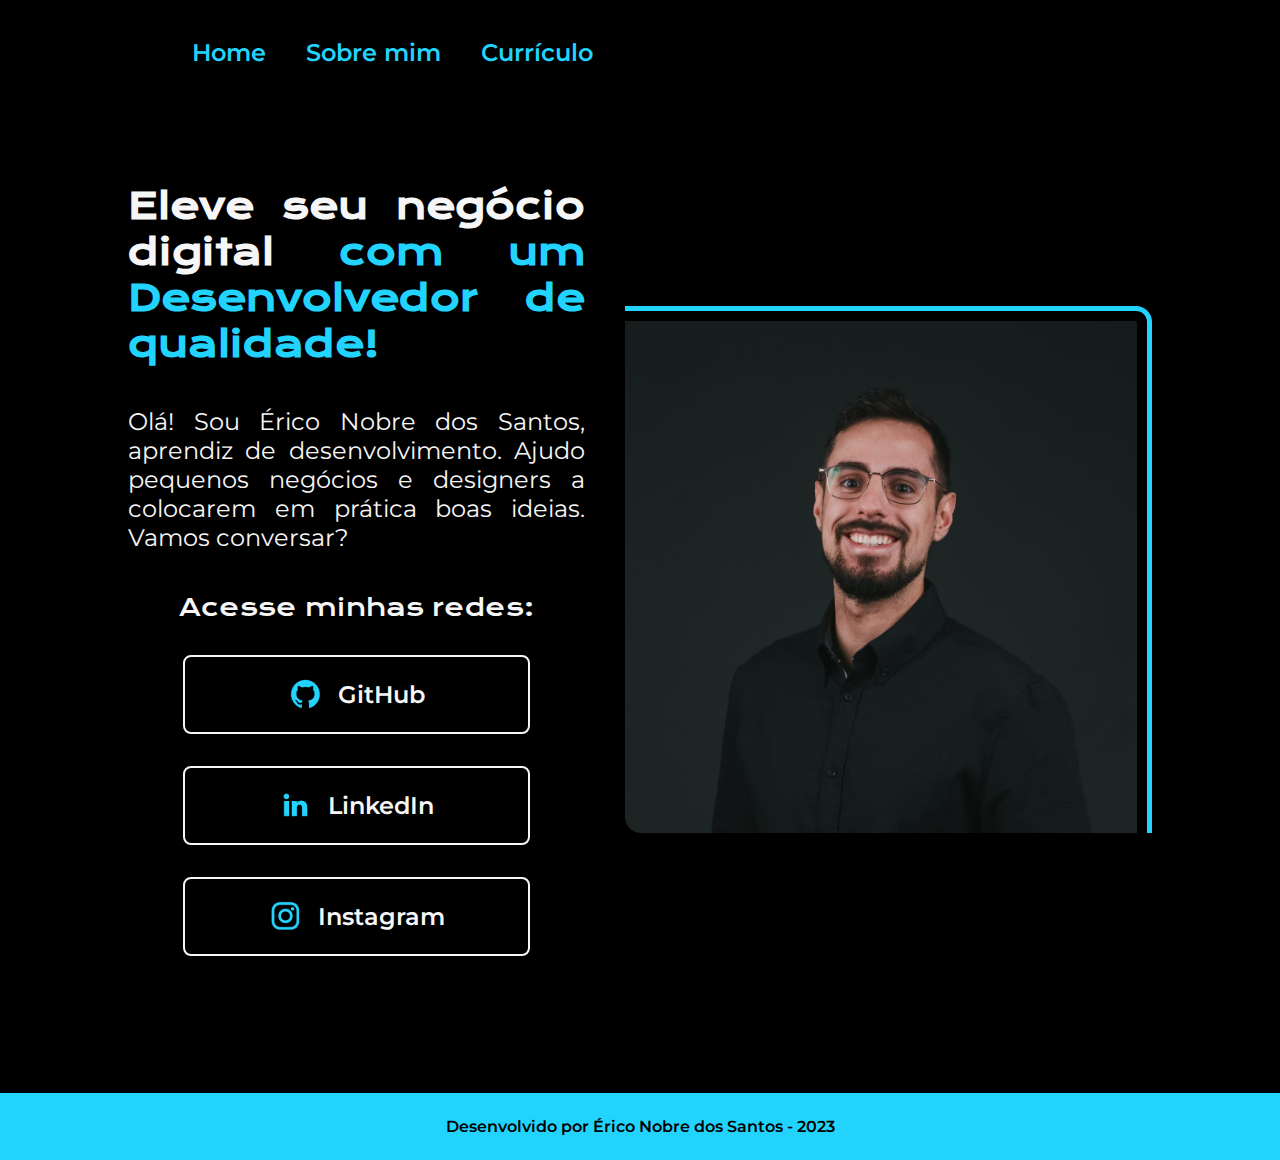
<file: index.html>
<!DOCTYPE html>
<html lang="pt-br">
<head>
    <meta charset="UTF-8">
    <meta http-equiv="X-UA-Compatible" content="IE=edge">
    <meta name="viewport" content="width=device-width, initial-scale=1.0">
    <title>Portifólio</title>
    <link rel="stylesheet" href="./styles/style.css">
</head>
<body>
    <div id="page-container">
        <div id="content-wrap">
            <header class="cabecalho">
                <nav class="cabecalho__menu">
                    <a class="cabecalho__menu__link" href="index.html">Home</a>
                    <a class="cabecalho__menu__link" href="about.html">Sobre mim</a>
                    <a class="cabecalho__menu__link" href="curriculum.html">Currículo</a>
                </nav>
            </header>
            <main class="apresentacao">
                <section class="apresentacao__conteudo">
                    <h1 class="apresentacao__conteudo__titulo">Eleve seu negócio digital <strong class="titulo-destaque">com um Desenvolvedor de qualidade!</strong></h1>
                    <p class="apresentacao__conteudo__texto">Olá! Sou <strong class="destaca-texto">Érico Nobre dos Santos</strong>, aprendiz de desenvolvimento. Ajudo pequenos negócios e designers a colocarem em prática boas ideias. Vamos conversar?</p>
                    <div class="apresentacao__links">
                        <h2 class="apresentacao__links__subtitulo">Acesse minhas redes:</h2>
                        <a class="apresentacao__links__navegacao" href="https://github.com/ericonobre">
                            <img src="./assets/github.png" alt="símbolo GitHub">
                            GitHub
                        </a>
                        <a class="apresentacao__links__navegacao" href="https://www.linkedin.com/in/ericons">
                            <img src="./assets/linkedin.png" alt="símbolo LinkedIn">
                            LinkedIn
                        </a>
                        <a class="apresentacao__links__navegacao" href="https://www.instagram.com/erico.ns/">
                            <img src="./assets/instagram.png" alt="símbolo Instagram">
                            Instagram
                        </a>
                    </div>
                </section>
                <img class="apresentacao__imagem" src="./assets/imagem-eu.jpg" alt="Foto do Érico de camisa preta sorrindo com um fundo preto">
            </main>
        </div>
        <footer class="rodape">
            <p>Desenvolvido por Érico Nobre dos Santos - 2023</p>
        </footer>
    </div>
</body>
</html>
</file>
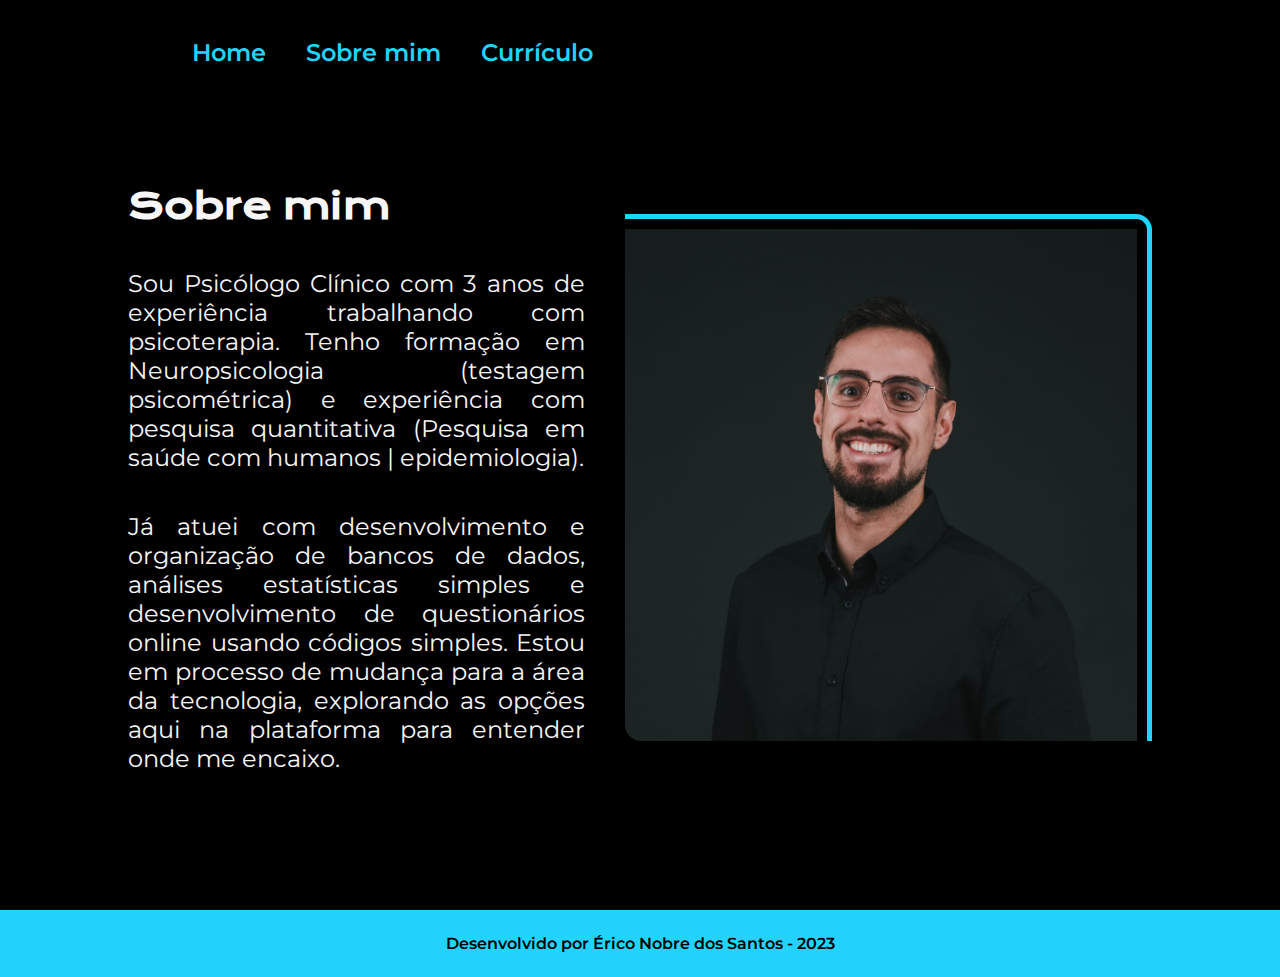
<file: about.html>
<!DOCTYPE html>
<html lang="pt-br">
<head>
    <meta charset="UTF-8">
    <meta http-equiv="X-UA-Compatible" content="IE=edge">
    <meta name="viewport" content="width=device-width, initial-scale=1.0">
    <title>Sobre mim</title>
    <link rel="stylesheet" href="./styles/style.css">
</head>
<body>
    <div id="page-container">
        <div id="content-wrap">
            <header class="cabecalho">
                <nav class="cabecalho__menu">
                    <a class="cabecalho__menu__link" href="index.html">Home</a>
                    <a class="cabecalho__menu__link" href="about.html">Sobre mim</a>
                    <a class="cabecalho__menu__link" href="curriculum.html">Currículo</a>
                </nav>
            </header>
            <main class="apresentacao">
                <section class="apresentacao__conteudo">
                    <h1 class="apresentacao__conteudo__titulo">Sobre mim</h1>
                    <p class="apresentacao__conteudo__texto">Sou Psicólogo Clínico com 3 anos de experiência trabalhando com psicoterapia. Tenho formação em Neuropsicologia (testagem psicométrica) e experiência com pesquisa quantitativa (Pesquisa em saúde com humanos | epidemiologia).</p>
                    <p class="apresentacao__conteudo__texto">Já atuei com desenvolvimento e organização de bancos de dados, análises estatísticas simples e desenvolvimento de questionários online usando códigos simples. Estou em processo de mudança para a área da tecnologia, explorando as opções aqui na plataforma para entender onde me encaixo.</p>
                </section>
                    <img class="apresentacao__imagem" src="./assets/imagem-eu.jpg" alt="Foto do Érico de camisa preta sorrindo com um fundo preto">
            </main>
        </div>
        <footer class="rodape">
            <p>Desenvolvido por Érico Nobre dos Santos - 2023</p>
        </footer>
    </div>
</body>
</html>
</file>
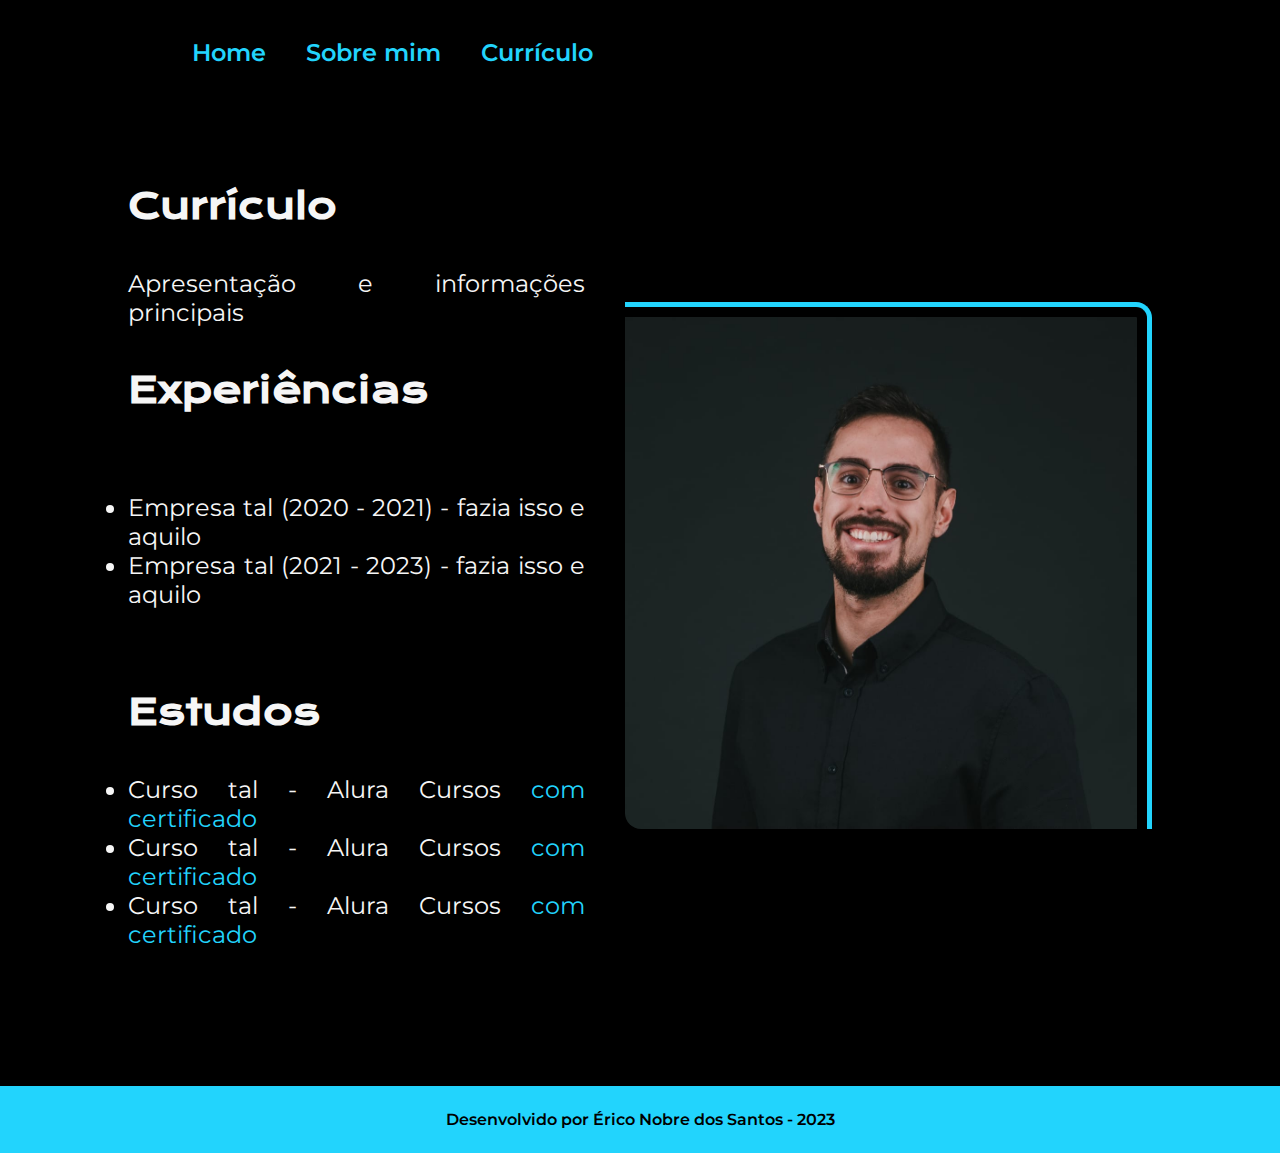
<file: curriculum.html>
<!DOCTYPE html>
<html lang="pt-br">
<head>
    <meta charset="UTF-8">
    <meta http-equiv="X-UA-Compatible" content="IE=edge">
    <meta name="viewport" content="width=device-width, initial-scale=1.0">
    <title>Sobre mim</title>
    <link rel="stylesheet" href="./styles/style.css">
</head>
<body>
    <div id="page-container">
        <div id="content-wrap">
            <header class="cabecalho">
                <nav class="cabecalho__menu">
                    <a class="cabecalho__menu__link" href="index.html">Home</a>
                    <a class="cabecalho__menu__link" href="about.html">Sobre mim</a>
                    <a class="cabecalho__menu__link" href="curriculum.html">Currículo</a>
                </nav>
            </header>
            <main class="apresentacao">
                <section class="apresentacao__conteudo">
                    <h1 class="apresentacao__conteudo__titulo">Currículo</h1>
                    <p class="apresentacao__conteudo__texto">
                        Apresentação e informações principais
                    </p>
                    <h2 class="apresentacao__conteudo__titulo">Experiências</h2>
                    <p class="apresentacao__conteudo__texto">
                    <ul class="apresentacao__conteudo__texto">
                        <li> Empresa tal (2020 - 2021) - fazia isso e aquilo </li>
                        <li> Empresa tal (2021 - 2023) - fazia isso e aquilo </li>
                    </ul>
                    </p>
                    <h2 class="apresentacao__conteudo__titulo">Estudos</h2>
                    <div class="apresentacao__conteudo__texto">
                    <ul class="apresentacao__conteudo__texto">
                        <li>Curso tal - Alura Cursos <a href="linkdocertificado">com certificado</a> </li>
                        <li>Curso tal - Alura Cursos <a href="linkdocertificado">com certificado</a></li>
                        <li>Curso tal - Alura Cursos <a href="linkdocertificado">com certificado</a></li>
                    </ul>
                    </div>    
                </section>
                <img class="apresentacao__imagem" src="./assets/imagem-eu.jpg" alt="Foto do Érico de camisa preta sorrindo com um fundo preto">
            </main> 
        </div>
        <footer class="rodape">
            <p>Desenvolvido por Érico Nobre dos Santos - 2023</p>
        </footer>
    </div>
</body>
</html>
</file>
<file: styles/style.css>
@import url('https://fonts.googleapis.com/css2?family=Krona+One&family=Montserrat:wght@400;600&display=swap');

:root{
--cor-primaria: #000000;
--cor-secundaria: #f6f6f6;
--cor-terciaria: #22d4fd;
--cor-hover: #272727;

--fonte-primaria: 'Krona One', sans-serif;
--fonte-secundaria: 'Montserrat', sans-serif;
}

* {
margin: 0;
padding: 0;
}

#page-container {
position: relative;
min-height: 100vh;
}

#content-wrap {
padding-bottom: 24px;
}

body {
box-sizing: border-box;
background-color: var(--cor-primaria);
color: var(--cor-secundaria);
min-height: 100vh;
}

.cabecalho {
padding: 3% 15% 2%;
width: 70%;
background-color: var(--cor-primaria);
}

.cabecalho__menu {
display: flex;
gap: 40px
}

.cabecalho__menu__link {
color: var(--cor-terciaria);
font-family: var(--fonte-secundaria);
font-weight: 600;
font-size: 1.5rem;
text-decoration: none;
}

.cabecalho__menu__link:hover {
color: var(--cor-secundaria);
transform: scale(1.05);
}

.titulo-destaque {
color: var(--cor-terciaria);
}

.apresentacao {
padding: 10vh 10vw 20vh;
display: flex;
align-items: center;
justify-content: center;
gap: 40px;
width: auto;
}

.apresentacao__conteudo {
width: 50%;
display: flex;
flex-direction: column;
gap: 40px;
text-align: justify;
}

.apresentacao__conteudo__titulo {
font-size: 2.25rem;
font-family: var(--fonte-primaria);
}

.apresentacao__conteudo__texto {
font-size: 1.5rem;
font-family: var(--fonte-secundaria);
}

.apresentacao__conteudo__texto a{
text-decoration: none;
color: var(--cor-terciaria);
}

.destaca-texto {
font-weight: 400;
}

.destaca-texto:hover {
font-weight: 800 ;
color: var(--cor-terciaria);
}

.apresentacao__links {
display: flex;
flex-direction: column;
justify-content: space-between;
align-items: center;
gap: 32px;
}

.apresentacao__links__subtitulo {
font-family: var(--fonte-primaria);
font-weight: 400;
font-size: 1.5rem;
}

.apresentacao__links__navegacao {
display: flex;
justify-content: center;
align-items: center;
margin: 0;
gap: 16px;
border: 2px solid var(--cor-secundaria);
width: 75%;
text-align: center;
border-radius: 8px;
font-size: 1.5rem;
font-weight: 600;
padding: 21.5px 0;
text-decoration: none;
color: var(--cor-secundaria);
font-family: var(--fonte-secundaria);
}

.apresentacao__links__navegacao:hover {
background-color: var(--cor-hover);
transform: scale(1.05);
}

.apresentacao__imagem {
margin: 0;
width: 50%;
border-radius: 16px;
border: 5px solid var(--cor-terciaria);
max-width: 80vh;
max-height: 80vh;
padding-top: 10px;
padding-right: 10px;
border-bottom-style: hidden;
border-left-style: hidden;
border-top-left-radius: 0;
border-bottom-right-radius: 0;
}

.rodape {
color: var(--cor-primaria);
background-color: var(--cor-terciaria);
padding: 24px 0px;
position: absolute;
bottom: 0;
width: 100%;
text-align: center;
font-family: var(--fonte-secundaria);
font-size: 1rem;
font-weight: 600;
}

@media (max-width: 1200px) {
.cabecalho {
padding: 10% 10% 5%;
width: 80%;
}   

.cabecalho__menu {
justify-content: center;
}

.cabecalho__menu__link {
font-size: 4vw;
}

.apresentacao {
flex-direction: column-reverse;
padding: 5vh 10vw 10vh;
}
.apresentacao__conteudo {
width: auto;
}

.apresentacao__imagem {
    width: 80vw;
}

}
</file>
